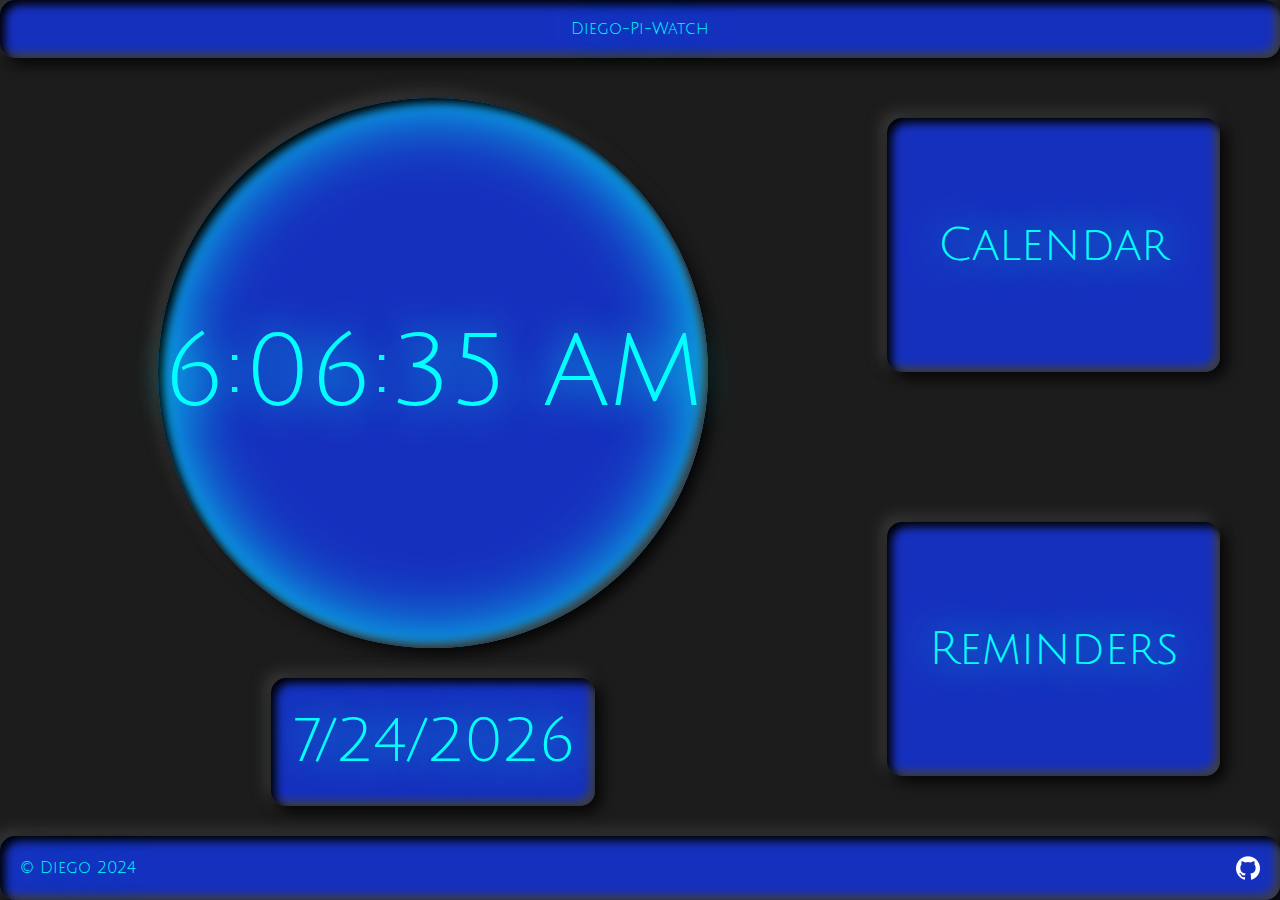
<file: index.html>
<!DOCTYPE html>
<html lang="en">
  <head>
    <meta charset="UTF-8">
    <meta name="viewport" content="width=device-width, initial-scale=1.0">
    <title>Diego-Pi-Watch</title>
    <link rel="stylesheet" href="./clock/css/style.css">
    <link rel="preconnect" href="https://fonts.googleapis.com">
    <link rel="preconnect" href="https://fonts.gstatic.com" crossorigin>
    <link href="https://fonts.googleapis.com/css2?family=Julius+Sans+One&display=swap" rel="stylesheet">
    <script src="./clock/js/script.js"></script>
  </head>
  <body class="container">
    <header class="header border3d">Diego-Pi-Watch</header>
    <main class="clockBackground">
      <section class="sphereDataContainer">
        <div class="clockSphere">
          <div class="clock" id="time"></div>
        </div>
        <div class="dateBox border3d" id="dateDisplay"></div>
      </section>
      <nav class="buttons">
        <div class="button border3d" onclick="location.href='./calendar/calendar.html'">Calendar</div>
        <div class="button border3d" onclick="location.href='./reminders/reminders.html'">Reminders</div>
      </nav>
    </main>
    <footer class="footer border3d">
      <div class="footerText"> © Diego 2024 <a href="https://github.com/DiegoPastrana3D" target="_blank">
          <div>
            <img src="./clock/imgs/github.png" alt="GitHub">
          </div>
        </a>
      </div>
    </footer>
  </body>
</html>
</file>
<file: clock/css/style.css>
body {
    margin: 0;
    font-family: "Julius Sans One", sans-serif;
    color: #00FFFF;
    text-shadow: 0 0 40px #00FFFF;
}

.container {
    height: 100vh;
    display: flex;
    flex-direction: column;
    background: #1c1c1c;
}

.header, .footer {
    text-align: center;
    padding: 20px;
}

.footer div {
    display: flex;
    justify-content: space-between;
}

.clockBackground {
    flex-grow: 1;
    display: grid;
    grid-template-columns: 2fr 1fr;
    padding: 20px;
}

.sphereDataContainer {
    display: flex;
    flex-direction: column;
    align-items: center;
}

.clockSphere, .dateBox {
    flex: 1;
    padding: 20px;
    margin-bottom: 10px;
    display: flex;
    align-items: center;
}

.dateBox {
    font-size: 60px;
    max-height: 130px;
}

.buttons {
    display: grid;
    gap:70px;
}

.button {
    margin: 40px;  
    font-size: 46px;
    display: flex;
    justify-content: center;
    align-items: center;
}

.button:hover {
    background-color: #6f80e0;
}

.border3d {
    background: #1630BE;
    border-radius: 15px;
    box-shadow: inset 5px 5px 10px #000000, inset -5px -5px 10px #404040, 5px 5px 15px #000000, -5px -5px 15px #404040;
}

.clock {
    width: 550px;
    height: 550px;
    background-color: #1630BE;
    border-radius: 50%;
    box-shadow: inset 5px 5px 10px #000000, inset -5px -5px 10px #404040, 5px 5px 15px #000000, -5px -5px 15px #404040, inset 0 0 80px #00FFFF;
    display: flex;
    justify-content: center;
    align-items: center;
    font-size: 100px;
}

.footerText{
    align-items: center; 
}

.githubIcon {
    width: 30px;
    margin-left: 10px;
    display: inline-block;
    vertical-align: middle;
}

@media (max-width: 768px) {
    

    .header, .footer {
        width: 90%;
        text-align: center;
        padding: 20px;
    }

    .clock{
        width: 380px;
        height: 380px;
        background-color: #1630BE;
        border-radius: 50%;
        box-shadow: inset 5px 5px 10px #000000, inset -5px -5px 10px #404040, 5px 5px 15px #000000, -5px -5px 15px #404040, inset 0 0 80px #00FFFF;
        display: flex;
        justify-content: center;
        align-items: center;
        font-size: 70px;
    }

    .button {
        margin:12px;  
        font-size: 46px;
        justify-content: center;
        align-items: center;
        padding: 20px;
        margin-bottom: -70px;
    }
    
    .clockBackground {
        display: flex;
        flex-direction: column;
    }
}
</file>
